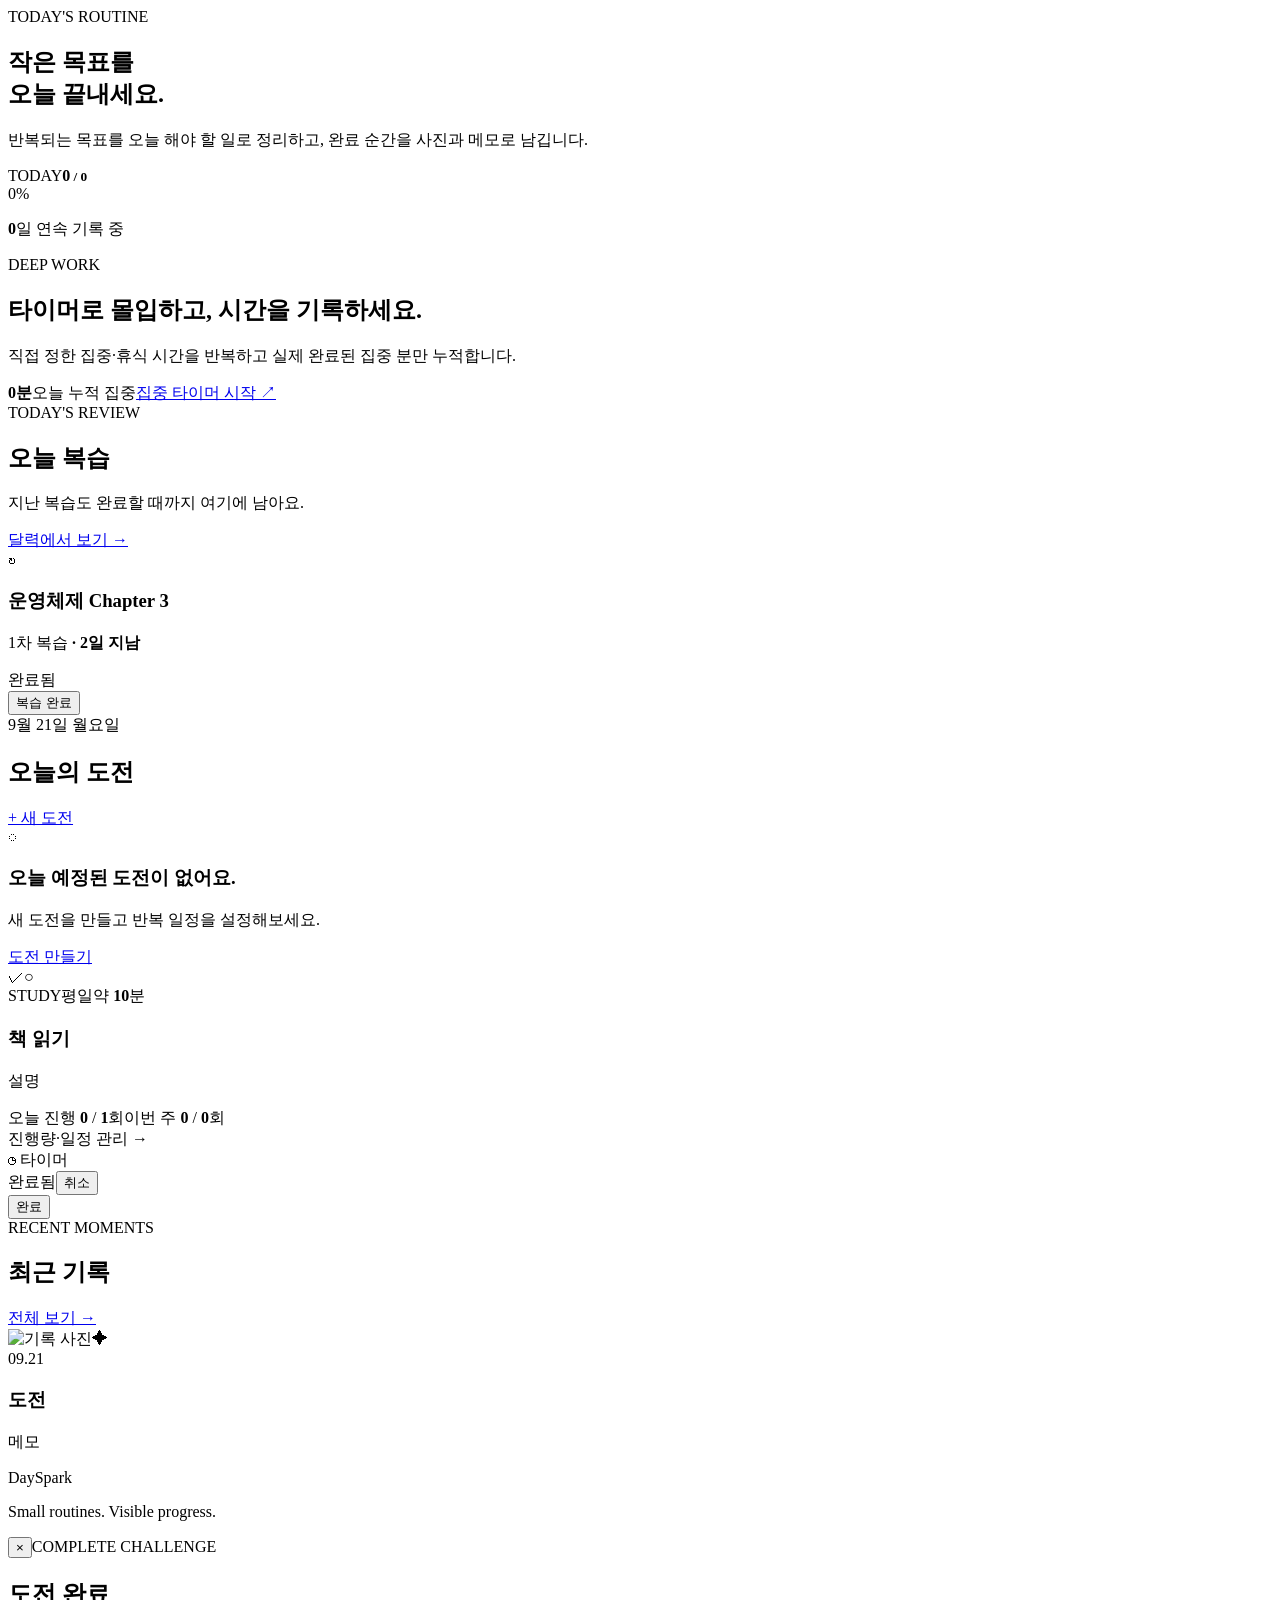
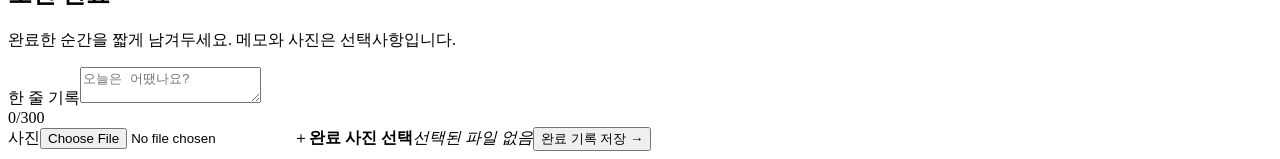
<file: src/main/resources/templates/index.html>
<!doctype html>
<html lang="ko" xmlns:th="http://www.thymeleaf.org">
  <head>
    <meta charset="UTF-8" />
    <meta name="viewport" content="width=device-width,initial-scale=1" />
    <title>DaySpark — 오늘</title>
    <link rel="stylesheet" th:href="@{/css/app.css(v=57)}" />
  </head>
  <body>
    <div class="page-shell">
      <header th:replace="~{fragments/layout :: topbar('home')}"></header>
      <main>
        <section class="hero-grid">
          <div class="hero-copy">
            <span class="eyebrow">TODAY'S ROUTINE</span>
            <h1>작은 목표를<br /><span>오늘 끝내세요.</span></h1>
            <p>반복되는 목표를 오늘 해야 할 일로 정리하고, 완료 순간을 사진과 메모로 남깁니다.</p>
          </div>
          <div class="progress-card">
            <div class="progress-top">
              <div>
                <span class="stat-label">TODAY</span
                ><strong
                  ><span th:text="${done}">0</span><small> / <span th:text="${total}">0</span></small></strong
                >
              </div>
              <div class="ring" th:style="'--p:'+${progress}"><span th:text="${progress}+'%'">0%</span></div>
            </div>
            <div class="progress-track"><span th:style="'width:'+${progress}+'%'"></span></div>
            <p><b th:text="${streak}">0</b>일 연속 기록 중</p>
          </div>
        </section>
        <div th:if="${success}" class="toast success" th:text="${success}"></div>
        <div th:if="${error}" class="toast error" th:text="${error}"></div>
        <section class="focus-promo">
          <div>
            <span class="eyebrow">DEEP WORK</span>
            <h2>타이머로 몰입하고, 시간을 기록하세요.</h2>
            <p>직접 정한 집중·휴식 시간을 반복하고 실제 완료된 집중 분만 누적합니다.</p>
          </div>
          <div class="focus-promo-action">
            <strong th:text="${todayFocus}+'분'">0분</strong><span>오늘 누적 집중</span
            ><a href="/focus" class="secondary-btn">집중 타이머 시작 ↗</a>
          </div>
        </section>
        <section class="section-block" th:if="${!#lists.isEmpty(todayReviews)}">
          <div class="section-title-row">
            <div>
              <span class="eyebrow">TODAY'S REVIEW</span>
              <h2>오늘 복습</h2>
              <p class="section-note">지난 복습도 완료할 때까지 여기에 남아요.</p>
            </div>
            <a class="small-link" href="/calendar">달력에서 보기 →</a>
          </div>
          <div class="review-home-list">
            <article
              class="review-home-card"
              th:each="r:${todayReviews}"
              th:classappend="${r.completed} ? ' completed' : ''"
            >
              <span class="review-home-icon" th:text="${r.completed ? '✓' : '↻'}">↻</span>
              <div>
                <h3 th:text="${r.dare.title}">운영체제 Chapter 3</h3>
                <p>
                  <span th:text="${r.number} + '차 복습 · 기준일 +' + ${r.offsetDays} + '일'">1차 복습</span
                  ><b
                    class="review-overdue"
                    th:if="${r.isOverdue(todayDate)}"
                    th:text="' · ' + ${r.daysOverdue(todayDate)} + '일 지남'"
                  >
                    · 2일 지남</b
                  >
                </p>
              </div>
              <span class="done-label" th:if="${r.completed}">완료됨</span>
              <form
                th:unless="${r.completed}"
                th:action="@{'/challenges/'+${r.dare.id}+'/reviews/'+${r.offsetDays}+'/toggle'}"
                method="post"
              >
                <input type="hidden" name="returnTo" value="home" /><button class="primary-btn compact" type="submit">
                  복습 완료
                </button>
              </form>
            </article>
          </div>
        </section>
        <section class="section-block">
          <div class="section-title-row">
            <div>
              <span class="eyebrow" th:text="${today}">9월 21일 월요일</span>
              <h2>오늘의 도전</h2>
            </div>
            <a class="small-link" href="/challenges/new">+ 새 도전</a>
          </div>
          <div th:if="${#lists.isEmpty(todayDares)}" class="empty-card large-empty">
            <div>◌</div>
            <h3>오늘 예정된 도전이 없어요.</h3>
            <p>새 도전을 만들고 반복 일정을 설정해보세요.</p>
            <a class="secondary-btn" href="/challenges/new">도전 만들기</a>
          </div>
          <div class="task-list" th:if="${!#lists.isEmpty(todayDares)}">
            <article
              class="task-card"
              th:each="dare : ${todayDares}"
              th:classappend="${completedIds.contains(dare.id)} ? ' completed' : ''"
            >
              <div class="task-check">
                <span th:if="${completedIds.contains(dare.id)}">✓</span
                ><span th:unless="${completedIds.contains(dare.id)}">○</span>
              </div>
              <div class="task-main">
                <div class="task-tags">
                  <span class="category-mini" th:text="${dare.category}">STUDY</span
                  ><span th:text="${dare.repeatLabel}">평일</span><span>약 <b th:text="${dare.minutes}">10</b>분</span>
                </div>
                <h3 th:text="${dare.title}">책 읽기</h3>
                <p th:text="${dare.description}">설명</p>
                <div class="goal-inline">
                  <span
                    >오늘 진행 <b th:text="${dailyProgress[dare.id]}">0</b> / <b th:text="${dare.targetValue}">1</b
                    ><span th:text="${dare.targetUnit}">회</span></span
                  ><span th:if="${dare.weeklyTarget > 0}"
                    >이번 주 <b th:text="${weeklyCounts[dare.id]}">0</b> /
                    <b th:text="${dare.weeklyTarget}">0</b>회</span
                  >
                </div>
                <div class="goal-track">
                  <span
                    th:style="'width:'+${T(java.lang.Math).min(100, dailyProgress[dare.id]*100/dare.targetValue)}+'%'"
                  ></span>
                </div>
                <a class="inline-link" th:href="@{'/challenges/'+${dare.id}}">진행량·일정 관리 →</a>
              </div>
              <div class="task-action">
                <a class="ghost-btn" th:href="@{/focus(dareId=${dare.id})}">◷ 타이머</a>
                <form
                  th:if="${completedIds.contains(dare.id)}"
                  class="undo-form"
                  action="/complete/undo"
                  method="post"
                  onsubmit="return confirm('오늘 완료 기록을 취소할까요? 남긴 메모와 사진도 삭제됩니다.');"
                >
                  <input type="hidden" name="dareId" th:value="${dare.id}" /><span class="done-label">완료됨</span
                  ><button class="ghost-btn compact" type="submit">취소</button>
                </form>
                <button
                  th:unless="${completedIds.contains(dare.id)}"
                  class="primary-btn compact complete-trigger"
                  type="button"
                  th:data-id="${dare.id}"
                  th:data-title="${dare.title}"
                >
                  완료
                </button>
              </div>
            </article>
          </div>
        </section>
        <section class="recent-section">
          <div class="section-title-row">
            <div>
              <span class="eyebrow">RECENT MOMENTS</span>
              <h2>최근 기록</h2>
            </div>
            <a class="small-link" href="/history">전체 보기 →</a>
          </div>
          <div class="history-grid" th:if="${!#lists.isEmpty(historyPreview)}">
            <article class="history-card" th:each="item:${historyPreview}">
              <div class="history-image" th:classappend="${item.imagePath == null} ? ' no-image' : ''">
                <img th:if="${item.imagePath != null}" th:src="${item.imagePath}" alt="기록 사진" /><span
                  th:if="${item.imagePath == null}"
                  >✦</span
                >
              </div>
              <div class="history-copy">
                <span th:text="${#temporals.format(item.challengeDate,'MM.dd')}">09.21</span>
                <h3 th:text="${item.dare.title}">도전</h3>
                <p th:text="${#strings.isEmpty(item.note) ? '메모 없이 완료했어요.' : item.note}">메모</p>
              </div>
            </article>
          </div>
        </section>
      </main>
      <footer>
        <span>DaySpark</span>
        <p>Small routines. Visible progress.</p>
      </footer>
    </div>
    <div id="completeModal" class="modal" aria-hidden="true">
      <div class="modal-card">
        <button id="closeModal" class="modal-close" type="button">×</button
        ><span class="eyebrow">COMPLETE CHALLENGE</span>
        <h2 id="modalTitle">도전 완료</h2>
        <p class="modal-intro">완료한 순간을 짧게 남겨두세요. 메모와 사진은 선택사항입니다.</p>
        <form action="/complete" method="post" enctype="multipart/form-data">
          <input type="hidden" name="dareId" id="dareId" /><label class="field-label" for="note">한 줄 기록</label
          ><textarea id="note" name="note" maxlength="300" placeholder="오늘은 어땠나요?"></textarea>
          <div class="char-count"><span id="charCount">0</span>/300</div>
          <label class="field-label">사진</label
          ><label class="upload-box"
            ><input id="image" name="image" type="file" accept="image/png,image/jpeg,image/webp,image/gif" /><span
              class="upload-icon"
              >＋</span
            ><strong>완료 사진 선택</strong><em id="fileName">선택된 파일 없음</em></label
          ><button class="primary-btn modal-submit" type="submit">완료 기록 저장 →</button>
        </form>
      </div>
    </div>
    <script th:src="@{/js/app.js}"></script>
  </body>
</html>
</file>
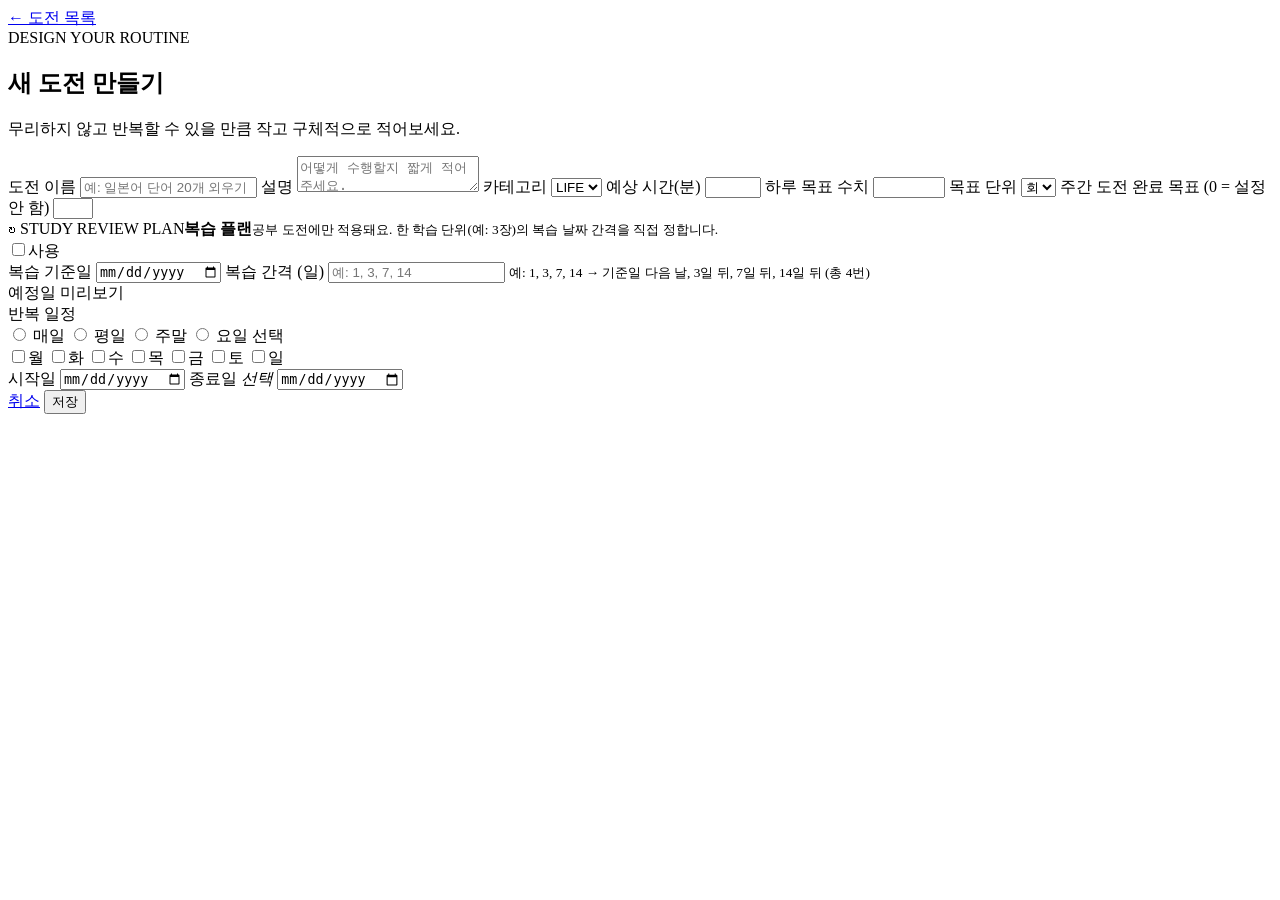
<file: src/main/resources/templates/challenge-form.html>
<!doctype html>
<html lang="ko" xmlns:th="http://www.thymeleaf.org">
  <head>
    <meta charset="UTF-8" />
    <meta name="viewport" content="width=device-width,initial-scale=1" />
    <title th:text="${challengeId == null ? '새 도전' : '도전 수정'} + ' — DaySpark'">도전</title>
    <link rel="stylesheet" th:href="@{/css/app.css(v=57)}" />
  </head>
  <body>
    <div class="page-shell">
      <header th:replace="~{fragments/layout :: topbar('challenges')}"></header>
      <main class="form-page">
        <a class="back-link" href="/challenges">← 도전 목록</a>
        <section class="form-shell">
          <div class="form-intro">
            <span class="eyebrow">DESIGN YOUR ROUTINE</span>
            <h1 th:text="${challengeId == null ? '새 도전 만들기' : '도전 수정하기'}">새 도전 만들기</h1>
            <p>무리하지 않고 반복할 수 있을 만큼 작고 구체적으로 적어보세요.</p>
          </div>
          <div th:if="${error}" class="toast error" th:text="${error}"></div>

          <form class="challenge-form" action="/challenges/save" method="post" th:object="${form}">
            <input th:if="${challengeId != null}" type="hidden" name="id" th:value="${challengeId}" />
            <div class="form-grid">
              <label class="field span-2"
                ><span>도전 이름</span>
                <input
                  name="title"
                  maxlength="80"
                  required
                  placeholder="예: 일본어 단어 20개 외우기"
                  th:value="*{title}"
                />
              </label>
              <label class="field span-2"
                ><span>설명</span>
                <textarea
                  name="description"
                  maxlength="220"
                  placeholder="어떻게 수행할지 짧게 적어주세요."
                  th:text="*{description}"
                ></textarea>
              </label>
              <label class="field"
                ><span>카테고리</span>
                <select name="category">
                  <option
                    th:each="c : ${categories}"
                    th:value="${c.name()}"
                    th:text="${c.name()}"
                    th:selected="${c.name() == form.category}"
                  >
                    LIFE
                  </option>
                </select>
              </label>
              <label class="field"
                ><span>예상 시간(분)</span>
                <input type="number" name="minutes" min="1" max="600" th:value="*{minutes}" />
              </label>
              <label class="field"
                ><span>하루 목표 수치</span>
                <input type="number" name="targetValue" min="1" max="10000" required th:value="*{targetValue}" />
              </label>
              <label class="field"
                ><span>목표 단위</span>
                <select name="targetUnit">
                  <option th:each="u : ${units}" th:value="${u}" th:text="${u}" th:selected="${u == form.targetUnit}">
                    회
                  </option>
                </select>
              </label>
              <label class="field span-2"
                ><span>주간 도전 완료 목표 (0 = 설정 안 함)</span>
                <input type="number" name="weeklyTarget" min="0" max="7" th:value="*{weeklyTarget}" />
              </label>

              <div id="reviewSettings" class="review-settings span-2">
                <div class="review-settings-head">
                  <div>
                    <span class="review-kicker">↻ STUDY REVIEW PLAN</span><strong>복습 플랜</strong
                    ><small>공부 도전에만 적용돼요. 한 학습 단위(예: 3장)의 복습 날짜 간격을 직접 정합니다.</small>
                  </div>
                  <label class="review-switch"
                    ><input
                      id="reviewEnabled"
                      type="checkbox"
                      name="reviewEnabled"
                      value="true"
                      th:checked="*{reviewEnabled}"
                    /><span>사용</span></label
                  >
                </div>
                <div id="reviewFields" class="review-fields">
                  <label class="field"
                    ><span>복습 기준일</span>
                    <input id="reviewBaseDate" type="date" name="reviewBaseDate" th:value="*{reviewBaseDate}" />
                  </label>
                  <label class="field"
                    ><span>복습 간격 (일)</span>
                    <input
                      id="reviewIntervals"
                      type="text"
                      name="reviewIntervals"
                      placeholder="예: 1, 3, 7, 14"
                      th:value="*{reviewIntervals}"
                    />
                    <small>예: 1, 3, 7, 14 → 기준일 다음 날, 3일 뒤, 7일 뒤, 14일 뒤 (총 4번)</small>
                  </label>
                  <div class="review-preview">
                    <span>예정일 미리보기</span>
                    <div id="reviewPreviewDates"></div>
                  </div>
                </div>
              </div>

              <div class="field span-2">
                <span>반복 일정</span>
                <div class="repeat-options">
                  <label
                    ><input type="radio" name="repeatType" value="DAILY" th:checked="${form.repeatType == 'DAILY'}" />
                    매일</label
                  >
                  <label
                    ><input
                      type="radio"
                      name="repeatType"
                      value="WEEKDAYS"
                      th:checked="${form.repeatType == 'WEEKDAYS'}"
                    />
                    평일</label
                  >
                  <label
                    ><input
                      type="radio"
                      name="repeatType"
                      value="WEEKENDS"
                      th:checked="${form.repeatType == 'WEEKENDS'}"
                    />
                    주말</label
                  >
                  <label
                    ><input type="radio" name="repeatType" value="CUSTOM" th:checked="${form.repeatType == 'CUSTOM'}" />
                    요일 선택</label
                  >
                </div>
                <div id="customDays" class="weekday-row">
                  <label
                    ><input
                      type="checkbox"
                      name="repeatDays"
                      value="MONDAY"
                      th:checked="${form.repeatDays.contains('MONDAY')}"
                    />월</label
                  >
                  <label
                    ><input
                      type="checkbox"
                      name="repeatDays"
                      value="TUESDAY"
                      th:checked="${form.repeatDays.contains('TUESDAY')}"
                    />화</label
                  >
                  <label
                    ><input
                      type="checkbox"
                      name="repeatDays"
                      value="WEDNESDAY"
                      th:checked="${form.repeatDays.contains('WEDNESDAY')}"
                    />수</label
                  >
                  <label
                    ><input
                      type="checkbox"
                      name="repeatDays"
                      value="THURSDAY"
                      th:checked="${form.repeatDays.contains('THURSDAY')}"
                    />목</label
                  >
                  <label
                    ><input
                      type="checkbox"
                      name="repeatDays"
                      value="FRIDAY"
                      th:checked="${form.repeatDays.contains('FRIDAY')}"
                    />금</label
                  >
                  <label
                    ><input
                      type="checkbox"
                      name="repeatDays"
                      value="SATURDAY"
                      th:checked="${form.repeatDays.contains('SATURDAY')}"
                    />토</label
                  >
                  <label
                    ><input
                      type="checkbox"
                      name="repeatDays"
                      value="SUNDAY"
                      th:checked="${form.repeatDays.contains('SUNDAY')}"
                    />일</label
                  >
                </div>
              </div>

              <label class="field"
                ><span>시작일</span>
                <input type="date" name="startDate" required th:value="*{startDate}" />
              </label>
              <label class="field"
                ><span>종료일 <em>선택</em></span>
                <input type="date" name="endDate" th:value="*{endDate}" />
              </label>
            </div>
            <div class="form-actions">
              <a class="ghost-btn" href="/challenges">취소</a>
              <button
                class="primary-btn"
                type="submit"
                th:text="${challengeId == null ? '도전 만들기 →' : '수정 저장 →'}"
              >
                저장
              </button>
            </div>
          </form>
        </section>
      </main>
    </div>
    <script th:src="@{/js/app.js}"></script>
  </body>
</html>
</file>
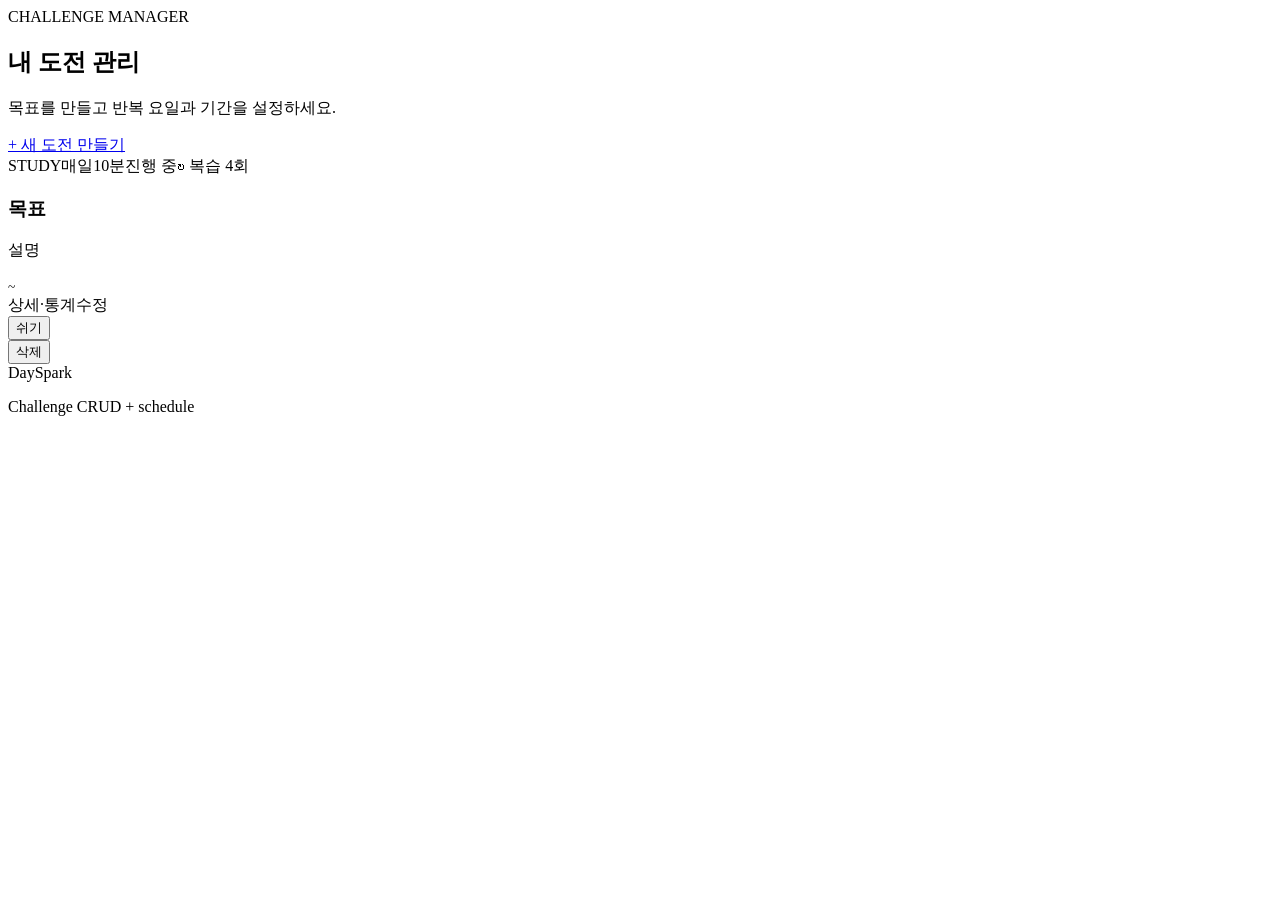
<file: src/main/resources/templates/challenges.html>
<!doctype html>
<html lang="ko" xmlns:th="http://www.thymeleaf.org">
  <head>
    <meta charset="UTF-8" />
    <meta name="viewport" content="width=device-width,initial-scale=1" />
    <title>도전 관리 — DaySpark</title>
    <link rel="stylesheet" th:href="@{/css/app.css(v=57)}" />
  </head>
  <body>
    <div class="page-shell">
      <header th:replace="~{fragments/layout :: topbar('challenges')}"></header>
      <main>
        <section class="page-heading">
          <div>
            <span class="eyebrow">CHALLENGE MANAGER</span>
            <h1>내 도전 관리</h1>
            <p>목표를 만들고 반복 요일과 기간을 설정하세요.</p>
          </div>
          <a class="primary-btn" href="/challenges/new">+ 새 도전 만들기</a>
        </section>
        <div th:if="${success}" class="toast success" th:text="${success}"></div>
        <div th:if="${error}" class="toast error" th:text="${error}"></div>
        <div class="manage-list">
          <article class="manage-card" th:each="c:${challenges}" th:classappend="${!c.active} ? ' inactive' : ''">
            <div>
              <div class="task-tags">
                <span class="category-mini" th:text="${c.category}">STUDY</span
                ><span th:text="${c.repeatLabel}">매일</span><span th:text="${c.minutes}+'분'">10분</span
                ><span class="state-dot" th:text="${c.active ? '진행 중' : '쉬는 중'}">진행 중</span
                ><span
                  class="review-chip"
                  th:if="${c.category == 'STUDY' && c.reviewEnabled}"
                  th:text="'↻ 복습 ' + ${c.reviewCount} + '회'"
                  >↻ 복습 4회</span
                >
              </div>
              <h3 th:text="${c.title}">목표</h3>
              <p th:text="${c.description}">설명</p>
              <small
                ><span th:text="${#temporals.format(c.startDate,'yyyy.MM.dd')}"></span> ~
                <span th:text="${c.endDate == null ? '계속' : #temporals.format(c.endDate,'yyyy.MM.dd')}"></span
              ></small>
            </div>
            <div class="manage-actions">
              <a class="secondary-btn" th:href="@{'/challenges/'+${c.id}}">상세·통계</a
              ><a class="ghost-btn" th:href="@{'/challenges/'+${c.id}+'/edit'}">수정</a>
              <form th:action="@{'/challenges/'+${c.id}+'/toggle'}" method="post">
                <button class="ghost-btn" type="submit" th:text="${c.active ? '쉬기' : '재개'}">쉬기</button>
              </form>
              <form
                th:action="@{'/challenges/'+${c.id}+'/delete'}"
                method="post"
                onsubmit="return confirm('이 도전과 완료 기록을 모두 삭제할까요?');"
              >
                <button class="danger-btn" type="submit">삭제</button>
              </form>
            </div>
          </article>
        </div>
      </main>
      <footer>
        <span>DaySpark</span>
        <p>Challenge CRUD + schedule</p>
      </footer>
    </div>
  </body>
</html>
</file>
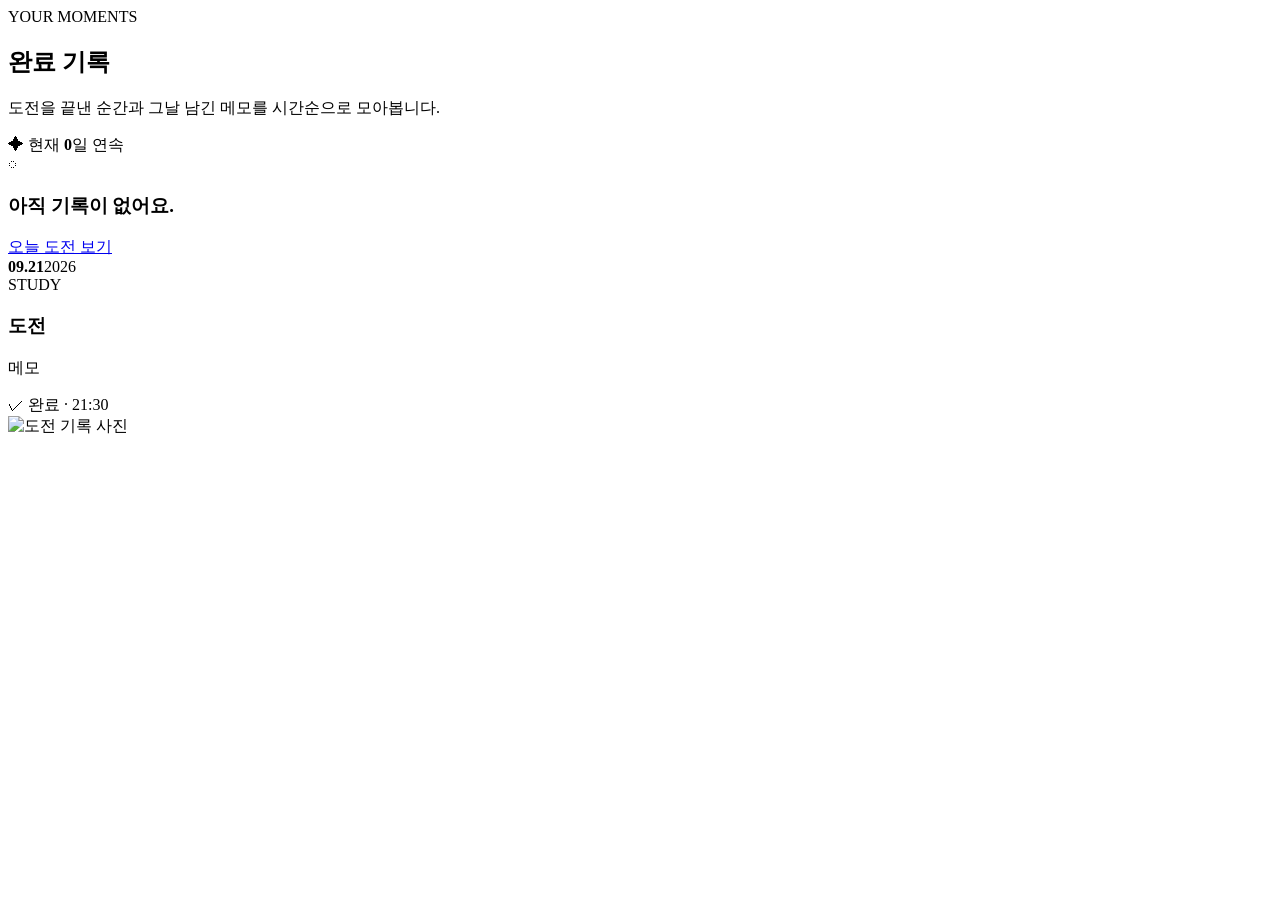
<file: src/main/resources/templates/history.html>
<!doctype html>
<html lang="ko" xmlns:th="http://www.thymeleaf.org">
  <head>
    <meta charset="UTF-8" />
    <meta name="viewport" content="width=device-width,initial-scale=1" />
    <title>기록 — DaySpark</title>
    <link rel="stylesheet" th:href="@{/css/app.css(v=57)}" />
  </head>
  <body>
    <div class="page-shell">
      <header th:replace="~{fragments/layout :: topbar('history')}"></header>
      <main>
        <section class="page-heading">
          <div>
            <span class="eyebrow">YOUR MOMENTS</span>
            <h1>완료 기록</h1>
            <p>도전을 끝낸 순간과 그날 남긴 메모를 시간순으로 모아봅니다.</p>
          </div>
          <div class="streak-chip">✦ 현재 <b th:text="${streak}">0</b>일 연속</div>
        </section>
        <div th:if="${#lists.isEmpty(history)}" class="empty-card large-empty">
          <div>◌</div>
          <h3>아직 기록이 없어요.</h3>
          <a class="secondary-btn" href="/">오늘 도전 보기</a>
        </div>
        <section class="timeline" th:if="${!#lists.isEmpty(history)}">
          <article class="timeline-item" th:each="item:${history}">
            <div class="timeline-date">
              <strong th:text="${#temporals.format(item.challengeDate,'MM.dd')}">09.21</strong
              ><span th:text="${#temporals.format(item.challengeDate,'yyyy')}">2026</span>
            </div>
            <div class="timeline-line"><span></span></div>
            <div class="timeline-card">
              <div class="timeline-text">
                <span class="category-mini" th:text="${item.dare.category}">STUDY</span>
                <h3 th:text="${item.dare.title}">도전</h3>
                <p th:text="${#strings.isEmpty(item.note) ? '메모 없이 완료했어요.' : item.note}">메모</p>
                <div class="complete-time">
                  ✓ 완료 · <span th:text="${#temporals.format(item.completedAt,'HH:mm')}">21:30</span>
                </div>
              </div>
              <img
                th:if="${item.imagePath != null}"
                th:src="${item.imagePath}"
                alt="도전 기록 사진"
                class="timeline-photo"
              />
            </div>
          </article>
        </section>
      </main>
    </div>
  </body>
</html>
</file>
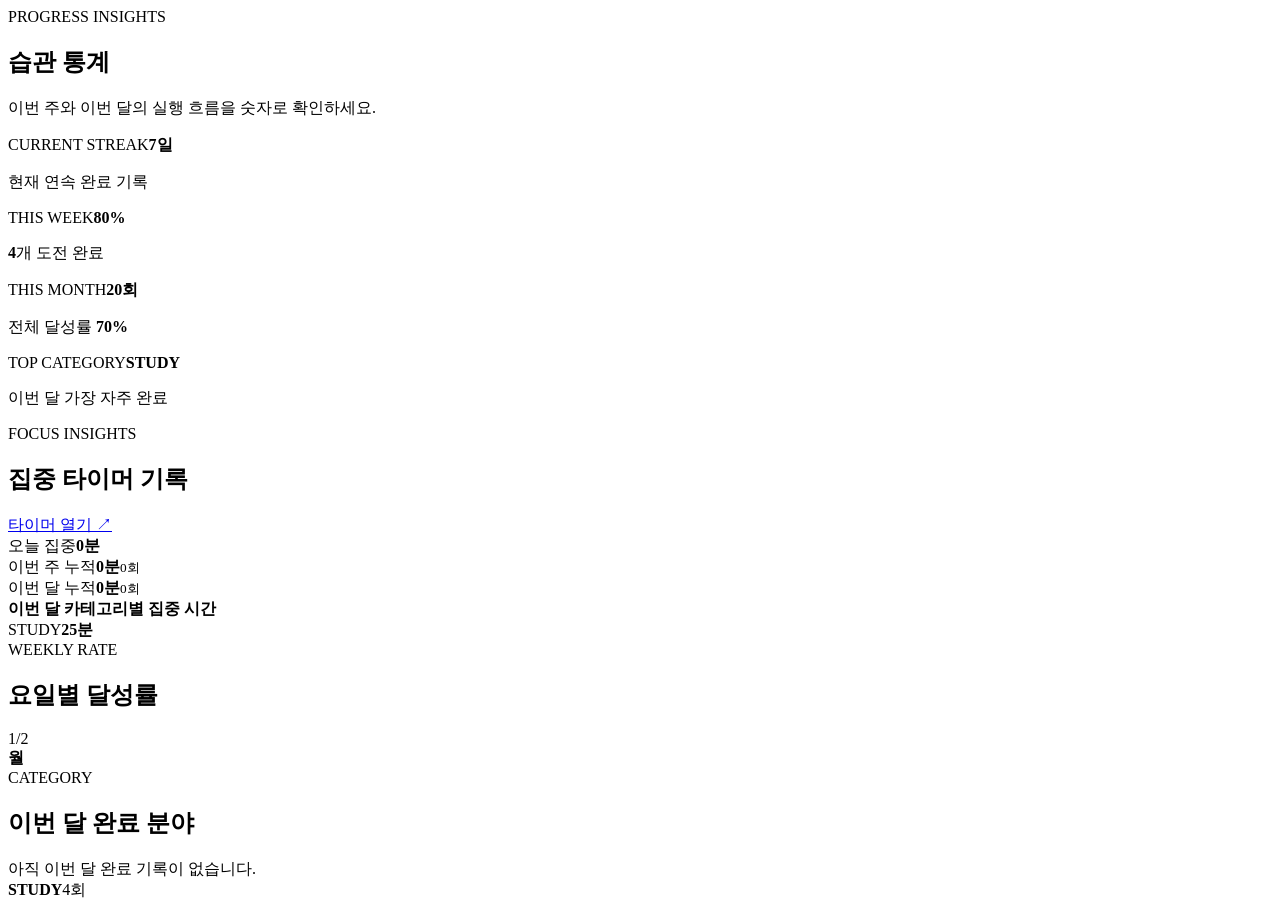
<file: src/main/resources/templates/stats.html>
<!doctype html>
<html lang="ko" xmlns:th="http://www.thymeleaf.org">
  <head>
    <meta charset="UTF-8" />
    <meta name="viewport" content="width=device-width,initial-scale=1" />
    <title>통계 — DaySpark</title>
    <link rel="stylesheet" th:href="@{/css/app.css(v=57)}" />
  </head>
  <body>
    <div class="page-shell">
      <header th:replace="~{fragments/layout :: topbar('stats')}"></header>
      <main>
        <section class="page-heading">
          <div>
            <span class="eyebrow">PROGRESS INSIGHTS</span>
            <h1>습관 통계</h1>
            <p>이번 주와 이번 달의 실행 흐름을 숫자로 확인하세요.</p>
          </div>
        </section>
        <section class="metric-grid">
          <article>
            <span>CURRENT STREAK</span><strong th:text="${streak}+'일'">7일</strong>
            <p>현재 연속 완료 기록</p>
          </article>
          <article>
            <span>THIS WEEK</span><strong th:text="${weekRate}+'%'">80%</strong>
            <p><b th:text="${weekDone}">4</b>개 도전 완료</p>
          </article>
          <article>
            <span>THIS MONTH</span><strong th:text="${monthDone}+'회'">20회</strong>
            <p>전체 달성률 <b th:text="${monthRate}+'%'">70%</b></p>
          </article>
          <article>
            <span>TOP CATEGORY</span><strong th:text="${topCategory}">STUDY</strong>
            <p>이번 달 가장 자주 완료</p>
          </article>
        </section>
        <section class="focus-stats">
          <div class="section-title-row">
            <div>
              <span class="eyebrow">FOCUS INSIGHTS</span>
              <h2>집중 타이머 기록</h2>
            </div>
            <a class="small-link" href="/focus">타이머 열기 ↗</a>
          </div>
          <div class="focus-metric-grid">
            <article><span>오늘 집중</span><strong th:text="${focusToday}+'분'">0분</strong></article>
            <article>
              <span>이번 주 누적</span><strong th:text="${focusWeek}+'분'">0분</strong
              ><small th:text="${focusWeekCount}+'회 완료'">0회</small>
            </article>
            <article>
              <span>이번 달 누적</span><strong th:text="${focusMonth}+'분'">0분</strong
              ><small th:text="${focusMonthCount}+'회 완료'">0회</small>
            </article>
          </div>
          <div class="focus-category" th:if="${!focusPerCategory.isEmpty()}">
            <strong>이번 달 카테고리별 집중 시간</strong>
            <div th:each="entry:${focusPerCategory}">
              <span th:text="${entry.key}">STUDY</span><b th:text="${entry.value}+'분'">25분</b>
            </div>
          </div>
        </section>
        <section class="chart-grid">
          <article class="chart-card">
            <div class="section-title-row">
              <div>
                <span class="eyebrow">WEEKLY RATE</span>
                <h2>요일별 달성률</h2>
              </div>
            </div>
            <div class="bar-chart">
              <div class="bar-item" th:each="b:${weekBars}">
                <div class="bar-track">
                  <span th:style="'height:'+${b.percentage}+'%'"></span
                  ><span th:text="${b.completed}+'/'+${b.planned}">1/2</span>
                </div>
                <b th:text="${b.label}">월</b>
              </div>
            </div>
          </article>
          <article class="chart-card">
            <div class="section-title-row">
              <div>
                <span class="eyebrow">CATEGORY</span>
                <h2>이번 달 완료 분야</h2>
              </div>
            </div>
            <div th:if="${#lists.isEmpty(categoryStats)}" class="empty-inline">아직 이번 달 완료 기록이 없습니다.</div>
            <div class="category-bars" th:if="${!#lists.isEmpty(categoryStats)}">
              <div th:each="c:${categoryStats}">
                <div><b th:text="${c.category}">STUDY</b><span th:text="${c.count}+'회'">4회</span></div>
                <div class="hbar"><span th:style="'width:'+${c.percentage}+'%'"></span></div>
              </div>
            </div>
          </article>
        </section>
      </main>
    </div>
  </body>
</html>
</file>
